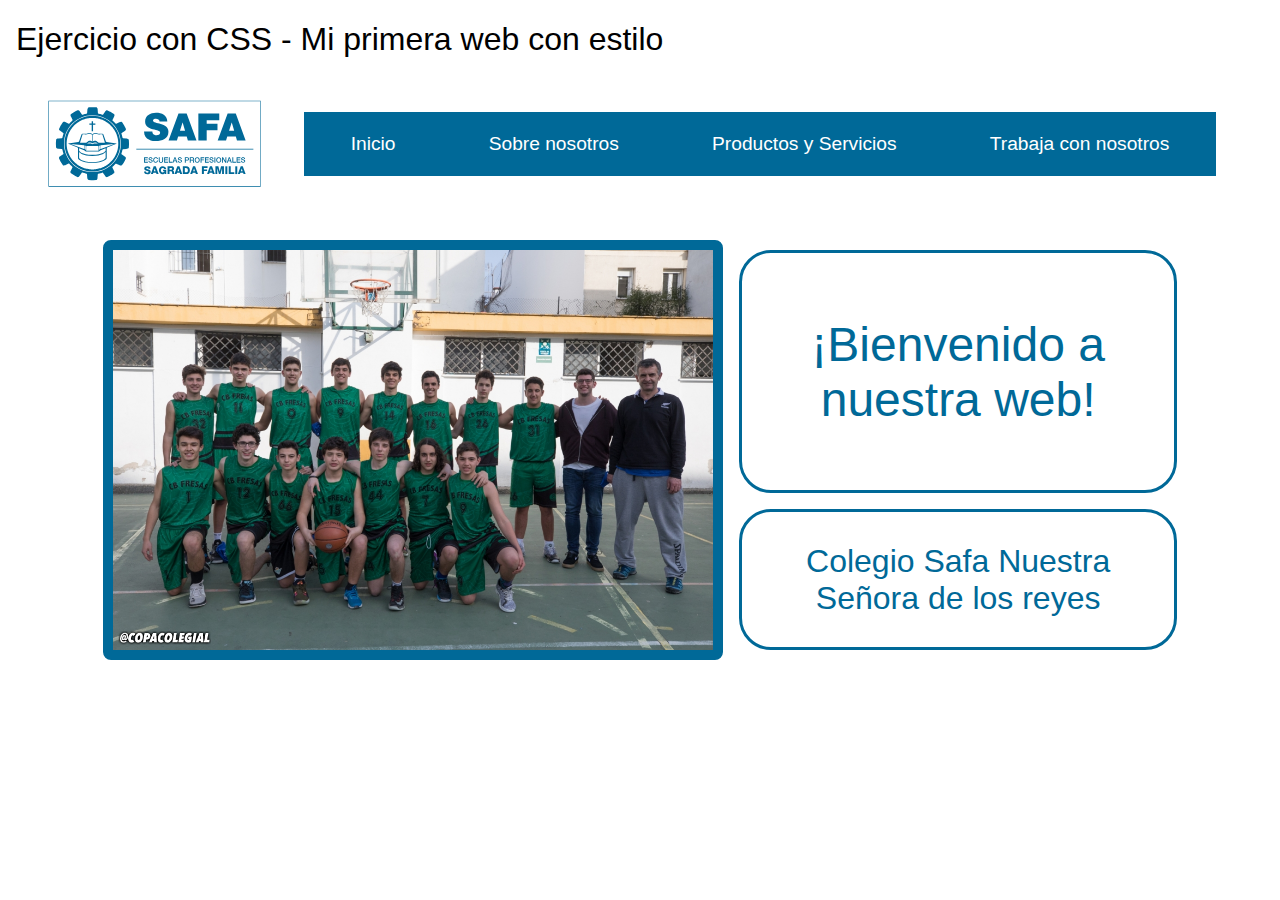
<file: Tarea Evaluable 1/index.html>
<!DOCTYPE html>
<html lang="es">
<head>
    <meta charset="UTF-8">
    <meta name="viewport" content="width=device-width, initial-scale=1.0">
    <title>Ejercicio con CSS</title>
    <link rel="stylesheet" href="estilo.css">
</head>
<body>
    <h1>Ejercicio con CSS - Mi primera web con estilo</h1>
    <nav>
        <div id="nav-container-logo">
            <img src="logo_safa.svg" alt="logo_safa">
        </div>
        <div id="nav-container">
            <div>Inicio</div>
            <div>Sobre nosotros</div>
            <div>Productos y Servicios</div>
            <div>Trabaja con nosotros</div>
        </div>
    </nav>
    <main>
        <div id="main-img-ampa">
            <img src="img.jpg" alt="ampa-safa">
        </div>
        <div class="main-columna-bienvenida">
            <div class="columna-bienvenida" id="bienvenido">
                <p>¡Bienvenido a nuestra web!</p>
            </div>
            <div class="columna-bienvenida" id="colegio">
                <p>Colegio Safa Nuestra Señora de los reyes</p>
            </div>
        </div>
    </main>
</body>
</html>
</file>
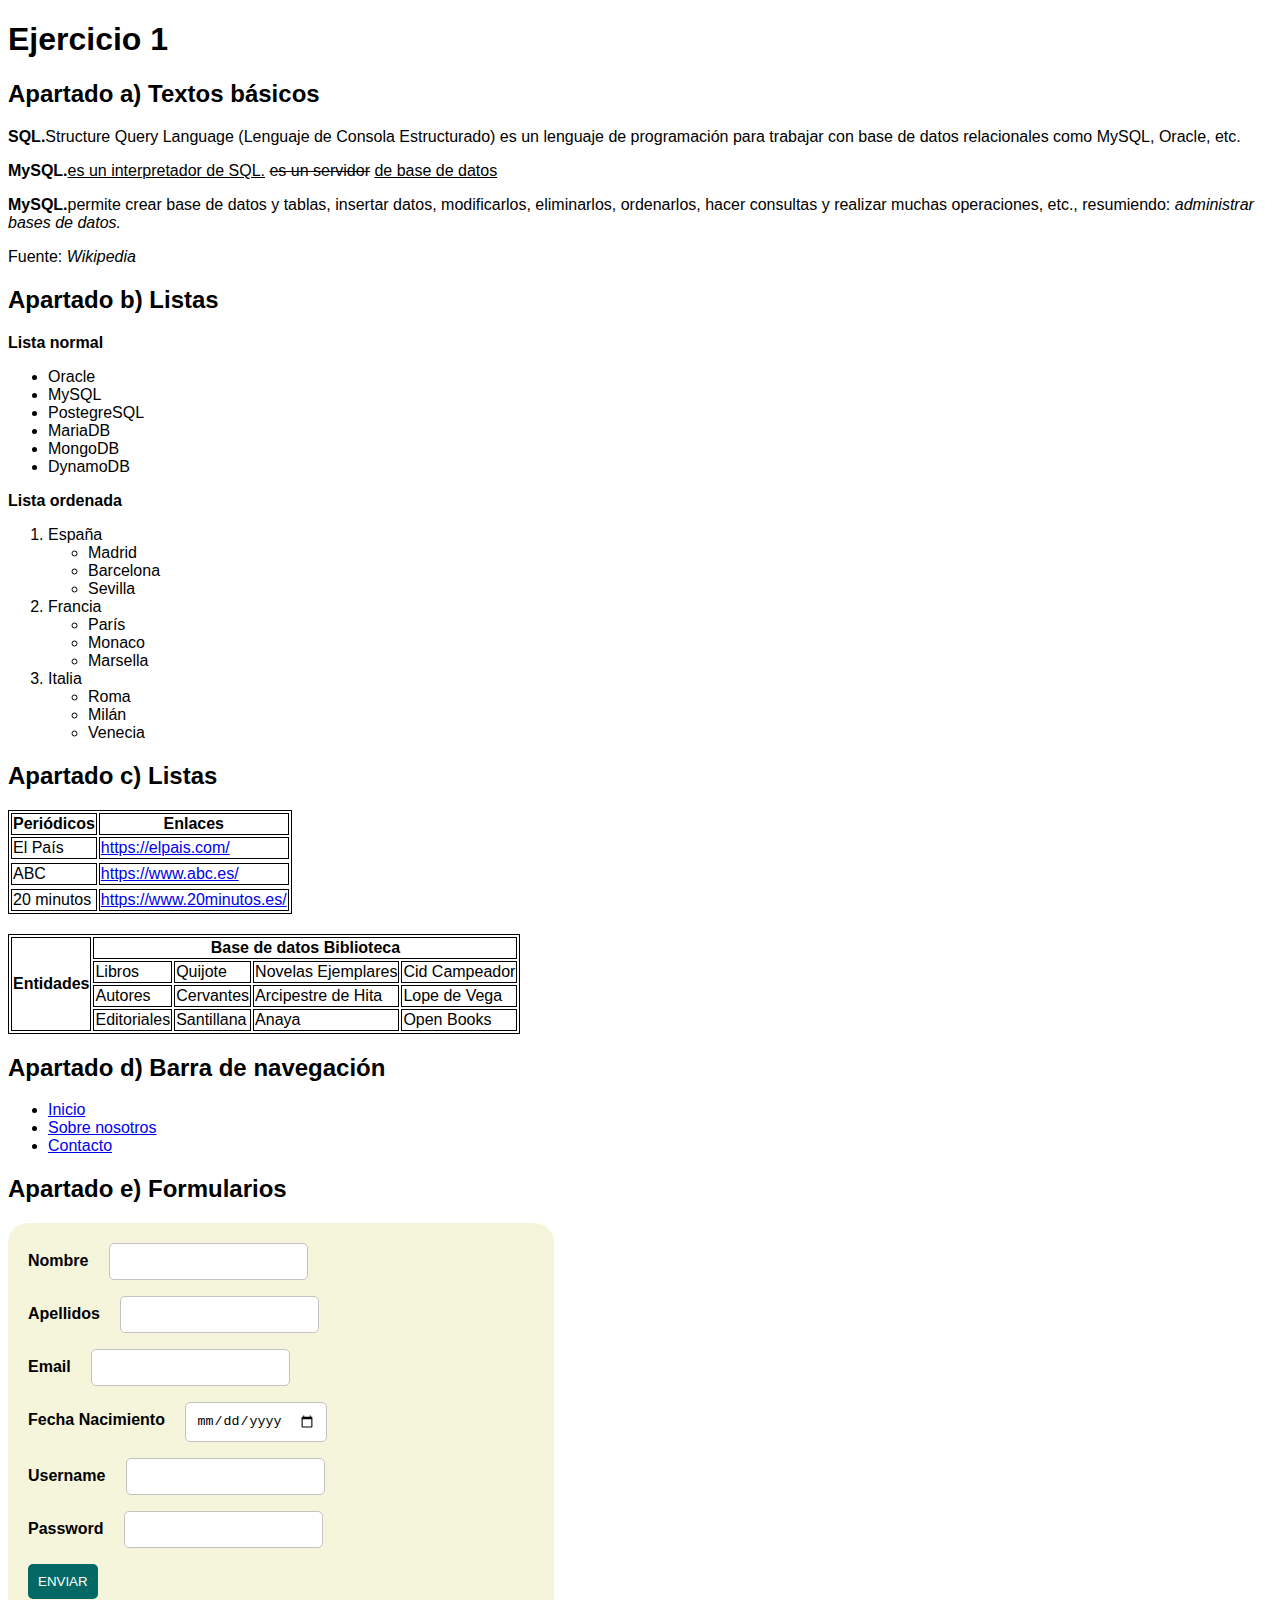
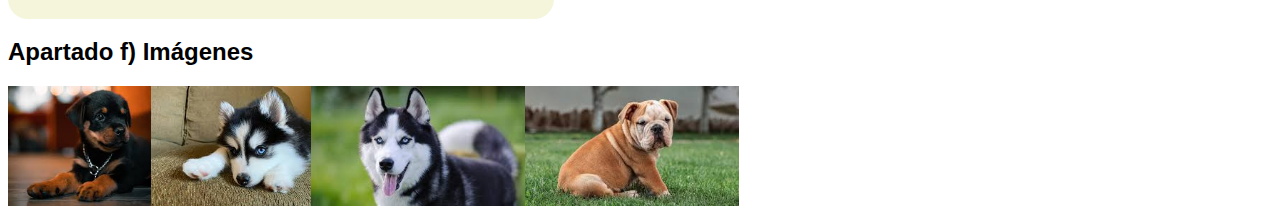
<file: UT2/Tarea 1/index.html>
<!DOCTYPE html>
<html lang="es">
<head>
    <meta charset="UTF-8">
    <meta name="viewport" content="width=device-width, initial-scale=1.0">
    <title>Ejercicio 1</title>
    <link rel="stylesheet" href="ejercicio1.css">
</head>
<body>
    <h1>Ejercicio 1</h1>

    <!-- APARTADO A -->

    <h2>Apartado a) Textos básicos</h2>
    <p><strong>SQL.</strong>Structure Query Language (Lenguaje de Consola Estructurado) es un lenguaje de programación para trabajar con base de datos relacionales como MySQL, Oracle, etc.</p>
    <p><strong>MySQL.</strong><u>es un interpretador de SQL.</u> <del>es un servidor</del> <u>de base de datos</u></p>
    <p><strong>MySQL.</strong>permite crear base de datos y tablas, insertar datos, modificarlos, eliminarlos, ordenarlos, hacer consultas y realizar muchas operaciones, etc., resumiendo: <i>administrar bases de datos.</i></p>
    <p>Fuente: <i>Wikipedia</i></p>
    

    <!-- APARTADO B -->

    <h2>Apartado b) Listas</h2>

    <p><strong>Lista normal</strong></p>
    <ul>
        <li>Oracle</li>
        <li>MySQL</li>
        <li>PostegreSQL</li>
        <li>MariaDB</li>
        <li>MongoDB</li>
        <li>DynamoDB</li>
    </ul>

    <p><strong>Lista ordenada</strong></p>
    <ol>
        <li>España
            <ul>
                <li>Madrid</li>
                <li>Barcelona</li>
                <li>Sevilla</li>
            </ul>
        </li>

        <li>Francia</li>
        <ul>
            <li>París</li>
            <li>Monaco</li>
            <li>Marsella</li>
        </ul>
        <li>Italia</li>
        <ul>
            <li>Roma</li>
            <li>Milán</li>
            <li>Venecia</li>
        </ul>
    </ol>

    
    <!-- APARTADO B -->

    <h2>Apartado c) Listas</h2>

    <table>
        <tr>
            <th>Periódicos</th>
            <th>Enlaces</th>
        </tr>
        <tr>
            <td>El País</td>
            <td><a target="_blank" href="https://elpais.com/">https://elpais.com/</a></td>
        </tr>
        <tr>

        </tr>
            <td>ABC</td>
            <td><a target="_blank" href="https://www.abc.es/">https://www.abc.es/</a></td>
        </tr>
        <tr>

        </tr>
            <td>20 minutos</td>
            <td><a target="_blank" href="https://www.20minutos.es/">https://www.20minutos.es/</a></td>
        </tr>
    </table>

    <table>
            <tr>
                <th rowspan="4">Entidades</th>
                <th colspan="4">Base de datos Biblioteca</th>
            </tr>
            <tr>
                <td>Libros</td>
                <td>Quijote</td>
                <td>Novelas Ejemplares</td>
                <td>Cid Campeador</td>
            </tr>
            <tr>
                <td>Autores</td>
                <td>Cervantes</td>
                <td>Arcipestre de Hita</td>
                <td>Lope de Vega</td>
            </tr>
            <tr>
                <td>Editoriales</td>
                <td>Santillana</td>
                <td>Anaya</td>
                <td>Open Books</td>
            </tr>
    </table>

    <h2>Apartado d) Barra de navegación</h2>
    <ul>
        <li><a href="inicio.html">Inicio</a></li>
        <li><a href="sobre.html">Sobre nosotros</a></li>
        <li><a href="contacto.html">Contacto</a></li>
    </ul>

    <h2>Apartado e) Formularios</h2>

    <form action="">

        <div>
            <label for="fname">Nombre</label>
            <input type="text" id="fname" name="fname">
        </div>
        <div>
            <label for="fsurname">Apellidos</label>
            <input type="text" id="fsurname" name="fsurname">
        </div>
        
        <div>
            <label for="fmail">Email</label>
            <input type="email" id="fmail" name="fmail">
        </div>
        <div>
            <label for="fbirthday">Fecha Nacimiento</label>
            <input type="date" id="fbirthday" name="fbirthday">
        </div>        
        <div>
            <label for="fusername">Username</label>
            <input type="text" id="fusername" name="fusername">
        </div>
        <div>
            <label for="fpassword">Password</label>
            <input type="password" id="fpassword" name="fpassword">
        </div>  
        <div>
            <button>ENVIAR</button>
        </div>
    </form>

    <h2>Apartado f) Imágenes</h2>
    <div id="container-dogs">
        <img src="img1.jpg" alt="Ups... No se pudo cargar la imagen">
        <img src="img2.jpg" alt="Ups... No se pudo cargar la imagen">
        <img src="img3.jpg" alt="Ups... No se pudo cargar la imagen">
        <img src="img4.jpg" alt="Ups... No se pudo cargar la imagen">
    </div>
</body>
</html>
</file>
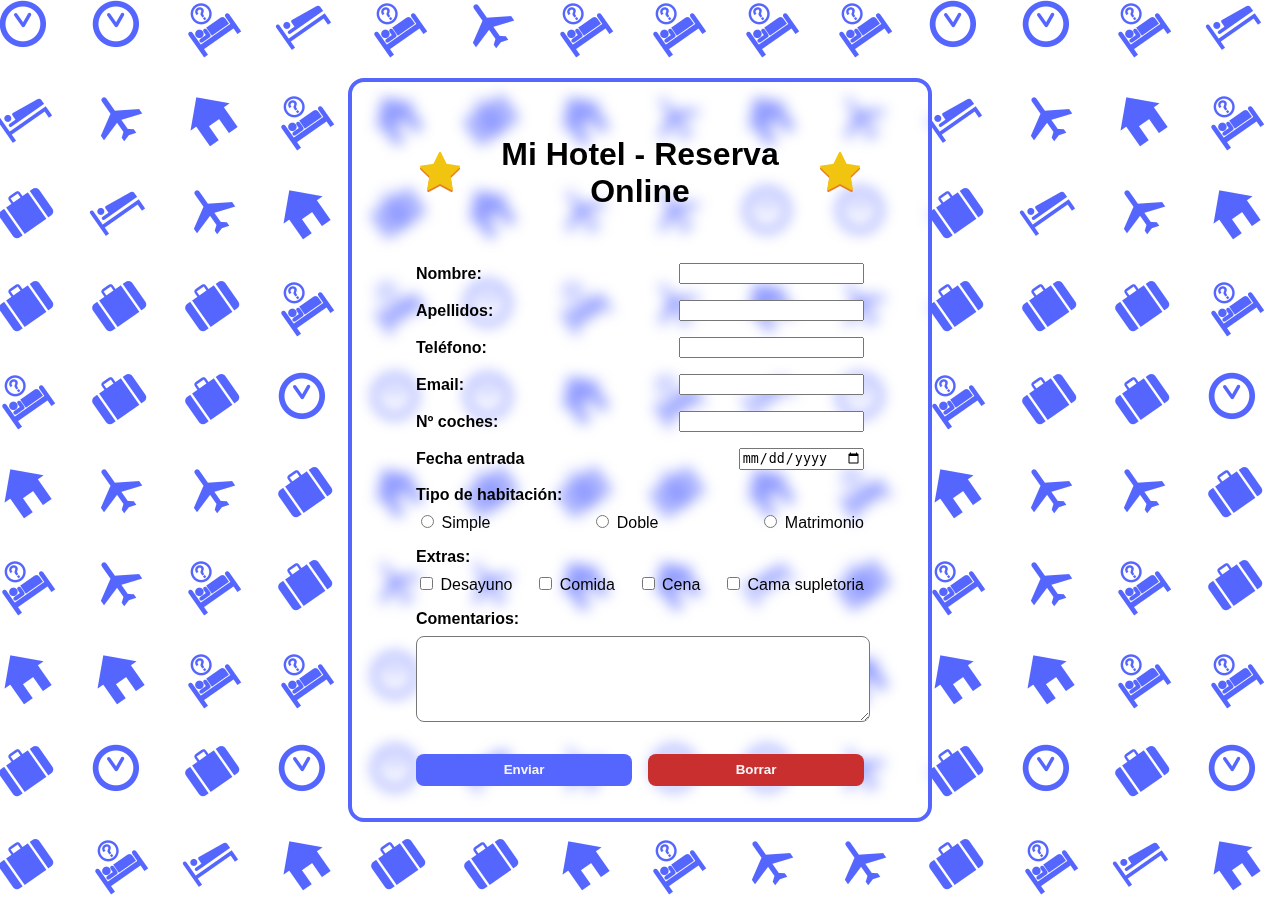
<file: UT2/Tarea Entregable 2/index.html>
<!DOCTYPE html>
<html lang="es">
<head>
    <meta charset="UTF-8">
    <meta name="viewport" content="width=device-width, initial-scale=1.0">
    <title>Reserva Online</title>
    <link rel="stylesheet" href="hotel.css">
    <link rel="shortcut icon" href="star.png" type="image/x-icon">
</head>
<body>
    <div id="father">
        <form action="" method="post">        
            <div id="title">
                <img src="star.png" alt="star">
                <h1> Mi Hotel - Reserva Online </h1>
                <img src="star.png" alt="star">
            </div>
            <div class="container-questions">
                <div class="questions">
                    <label for="name">Nombre:</label>
                    <input type="text">
                </div>
                <div class="questions">
                    <label for="surname">Apellidos:</label>
                    <input type="text">
                </div>
                <div class="questions">
                    <label for="phone">Teléfono:</label>
                    <input type="tel">
                </div>
                <div class="questions">
                    <label for="email">Email:</label>
                    <input type="email">
                </div>
                <div class="questions">
                    <label for="cars">Nº coches:</label>
                    <input type="text">
                </div>
                <div class="questions">
                    <label for="d_entrance">Fecha entrada</label>
                    <input type="date">
                </div>
                <div>
                    <label for="">Tipo de habitación:</label>
                    <div class="question-radio">
                        <div>
                            <input type="radio" name="habitacion" id="simple">
                            <label class="no-bold" for="">Simple</label>
                        </div>
                        <div>
                            <input type="radio" name="habitacion" id="doble">
                            <label class="no-bold" for="">Doble</label>
                        </div>
                        <div>
                            <input type="radio" name="habitacion" id="matrimonio">
                            <label class="no-bold" for="">Matrimonio</label>
                        </div>
                    </div>
                </div>
                <div>
                    <label for="">Extras:</label>
                    <div class="question-radio">
                        <div>
                            <input type="checkbox" name="desayuno" id="desayuno">
                            <label class="no-bold" for="">Desayuno</label>
                        </div>
                        <div>
                            <input type="checkbox" name="comida" id="comida">
                            <label class="no-bold" for="">Comida</label>
                        </div>
                        <div>
                            <input type="checkbox" name="cena" id="cena">
                            <label class="no-bold" for="">Cena</label>
                        </div>
                        <div>
                            <input type="checkbox" name="cama_supletoria" id="cama_supletoria">
                            <label class="no-bold" for="">Cama supletoria</label>
                        </div>
                    </div>
                </div>
                <div class="comentarios">
                    <label for="">Comentarios:</label>
                    <textarea name="" id=""></textarea>
                </div>
            </div>
            <div id="botones">
                <button class="boton" id="boton-enviar" type="submit">Enviar</button>
                <button class="boton" id="boton-borrar" type="reset">Borrar</button>
            </div>
        </form>
        
    </div>
</body>
</html>
</file>
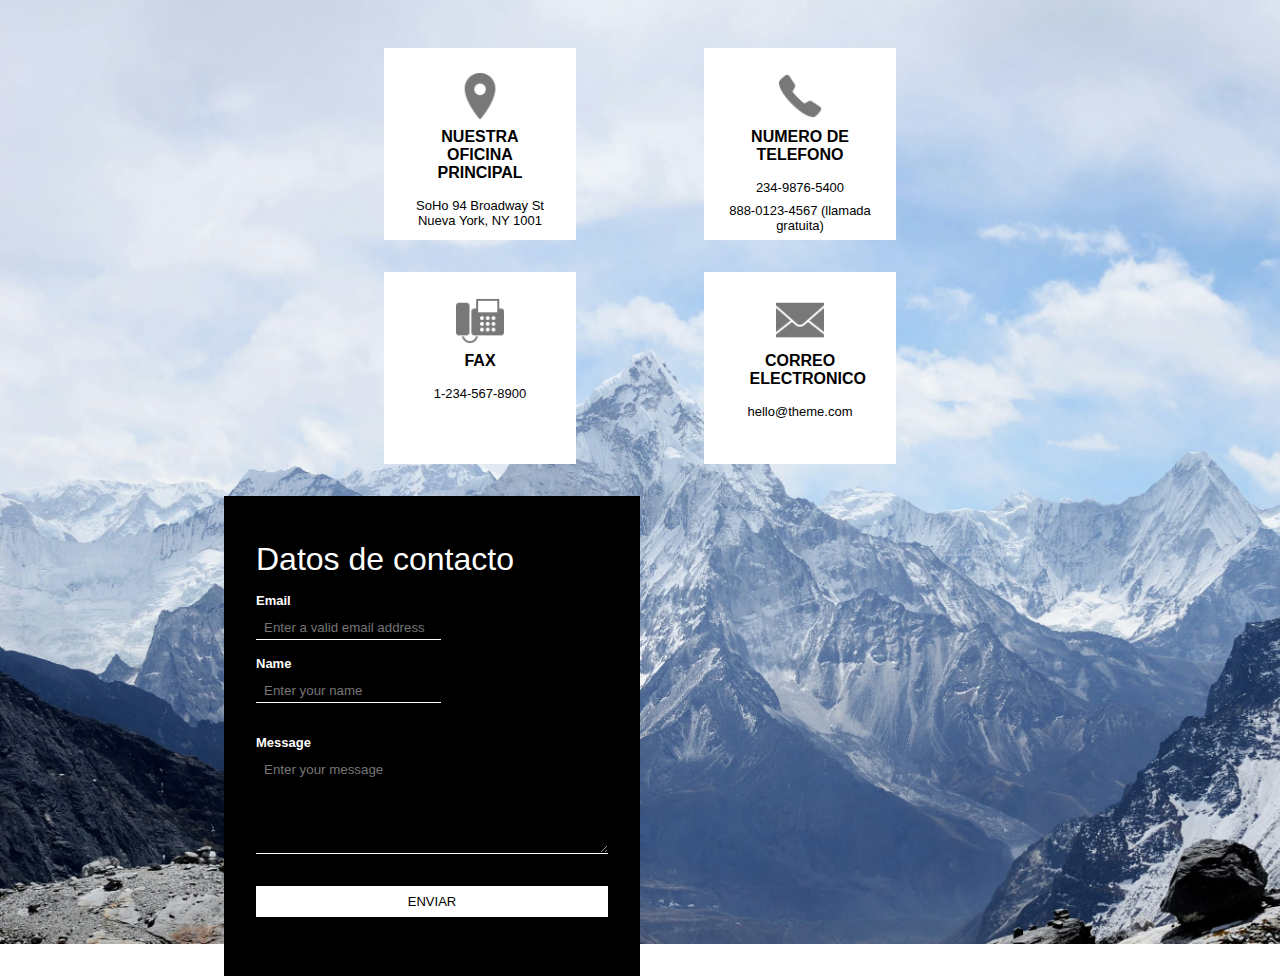
<file: UT3/Tarea Media Querie/index.html>
<!DOCTYPE html>
<html lang="es">
<head>
    <meta charset="UTF-8">
    <meta name="viewport" content="width=device-width, initial-scale=1.0">
    <title>Tarea Media Querie</title>
    <link rel="stylesheet" href="main.css">
    <link rel="stylesheet" href="responsive-movil.css">
    <link rel="stylesheet" href="responsive-tablet.css">
    <link rel="stylesheet" href="responsive-mini-tablet.css">
</head>
<body>
    <main class="flex-column">

        <div id="container-cajas-contacto" class="flex-row">
            <div class="cajas-contacto flex-column">
                <img src="images/ubicacion.png" alt="Imagen">
                <p class="cajas-contacto-title">NUESTRA OFICINA PRINCIPAL</p>
                <p class="cajas-contacto-description">SoHo 94 Broadway St Nueva York, NY 1001</p>
            </div>
            <div class="cajas-contacto flex-column">
                <img src="images/telefono.png" alt="Imagen">
                <p class="cajas-contacto-title">NUMERO DE TELEFONO</p>
                <p class="cajas-contacto-description">234-9876-5400</p>
                <p class="cajas-contacto-description">888-0123-4567 (llamada gratuita)</p>
            </div>
            <div class="cajas-contacto flex-column">
                <img src="images/fax.png" alt="Imagen">
                <p class="cajas-contacto-title">FAX</p>
                <p class="cajas-contacto-description">1-234-567-8900</p>
            </div>
            <div class="cajas-contacto flex-column">
                <img src="images/mail.png" alt="Imagen">
                <p class="cajas-contacto-title">CORREO ELECTRONICO</p>
                <p class="cajas-contacto-description">hello@theme.com</p>
            </div>
        </div>
        <div id="container-cajas-form-ubi" class="flex-row">
            <div id="caja-form" class="flex-column">
                <p id="formulario-title">Datos de contacto</p>
                <form class="flex-column" action="">
                    <div id="div-email-nombre">
                        <div class="flex-row">
                            <div id="form-div-email" class="flex-column form-label">
                                <label class="label-bold" for="correo">Email</label>
                                <input class="form-rellenar" type="text" placeholder="Enter a valid email address">
                            </div>
                            <div id="form-div-nombre" class="flex-column form-label">
                                <label class="label-bold" for="nombre">Name</label>
                                <input class="form-rellenar" type="text" placeholder="Enter your name">
                            </div>
                        </div>
                    </div>
                    <div class="flex-column form-label" id="div-mensaje">
                        <label class="label-bold" for="">Message</label>
                        <textarea class="form-rellenar" name="mensaje" placeholder="Enter your message"></textarea>
                    </div>
                    <button type="submit">ENVIAR</button>
                </form>
            </div>
            <div id="caja-ubi">
                <iframe id="mapa" src="https://www.google.com/maps/embed?pb=!1m18!1m12!1m3!1d3169.7528923343957!2d-5.997570924228828!3d37.395675733907225!2m3!1f0!2f0!3f0!3m2!1i1024!2i768!4f13.1!3m3!1m2!1s0xd126c0f47aac0dd%3A0x7820a55184f2c31a!2sSAFA.%20Fundaci%C3%B3n%20Escuelas%20Profesionales%20de%20la%20Sagrada%20Familia!5e0!3m2!1ses!2ses!4v1729100114475!5m2!1ses!2ses" style="border:0;" allowfullscreen="" loading="lazy" referrerpolicy="no-referrer-when-downgrade"></iframe>
            </div>
        </div>

    </main>
</body>
</html>
</file>
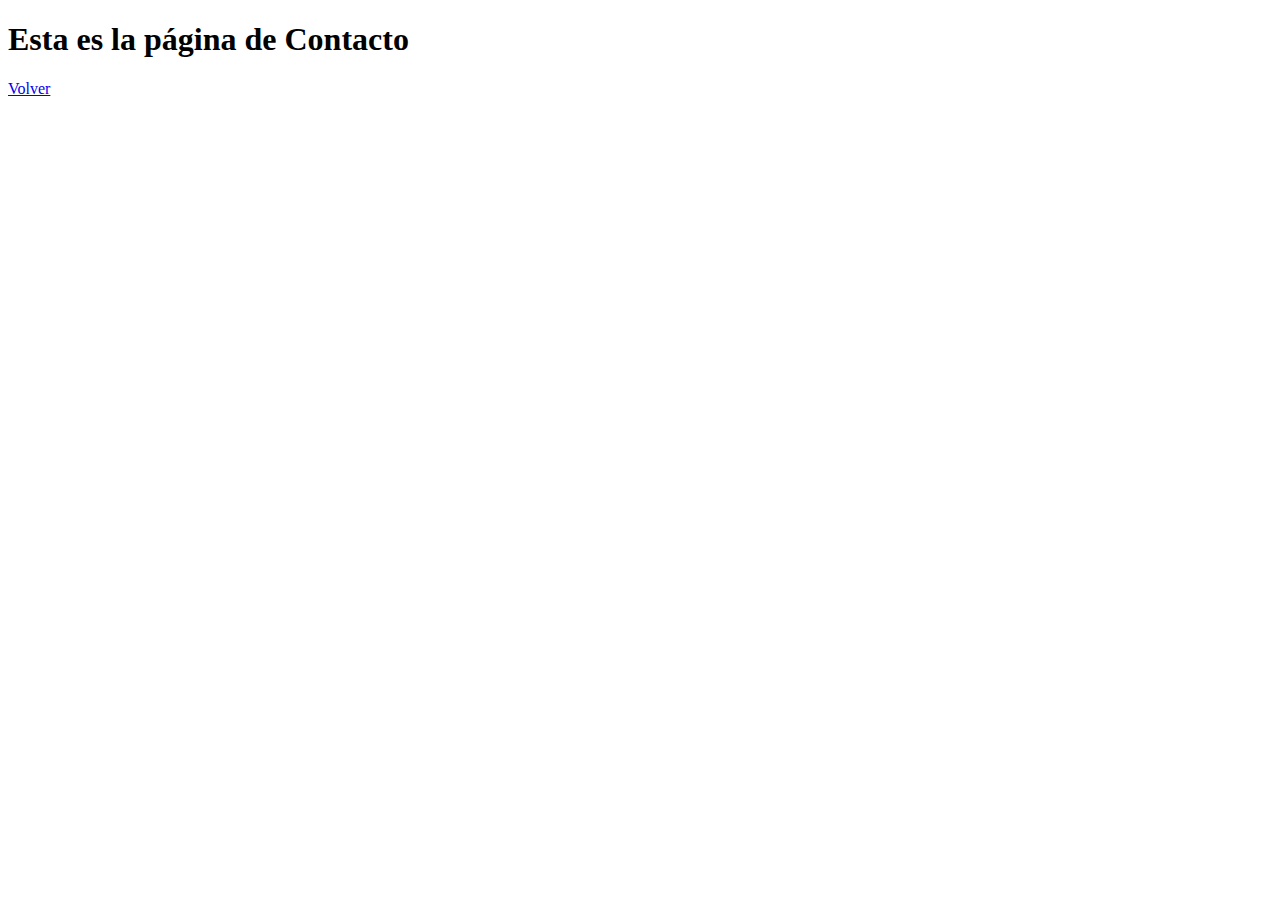
<file: UT2/Tarea 1/contacto.html>
<!DOCTYPE html>
<html lang="es">
<head>
    <meta charset="UTF-8">
    <meta name="viewport" content="width=device-width, initial-scale=1.0">
    <title>Contacto</title>
</head>
<body>
    <h1>Esta es la página de Contacto</h1>
    <p><a href="ejercicio1.html">Volver</a></p>
</body>
</html>
</file>
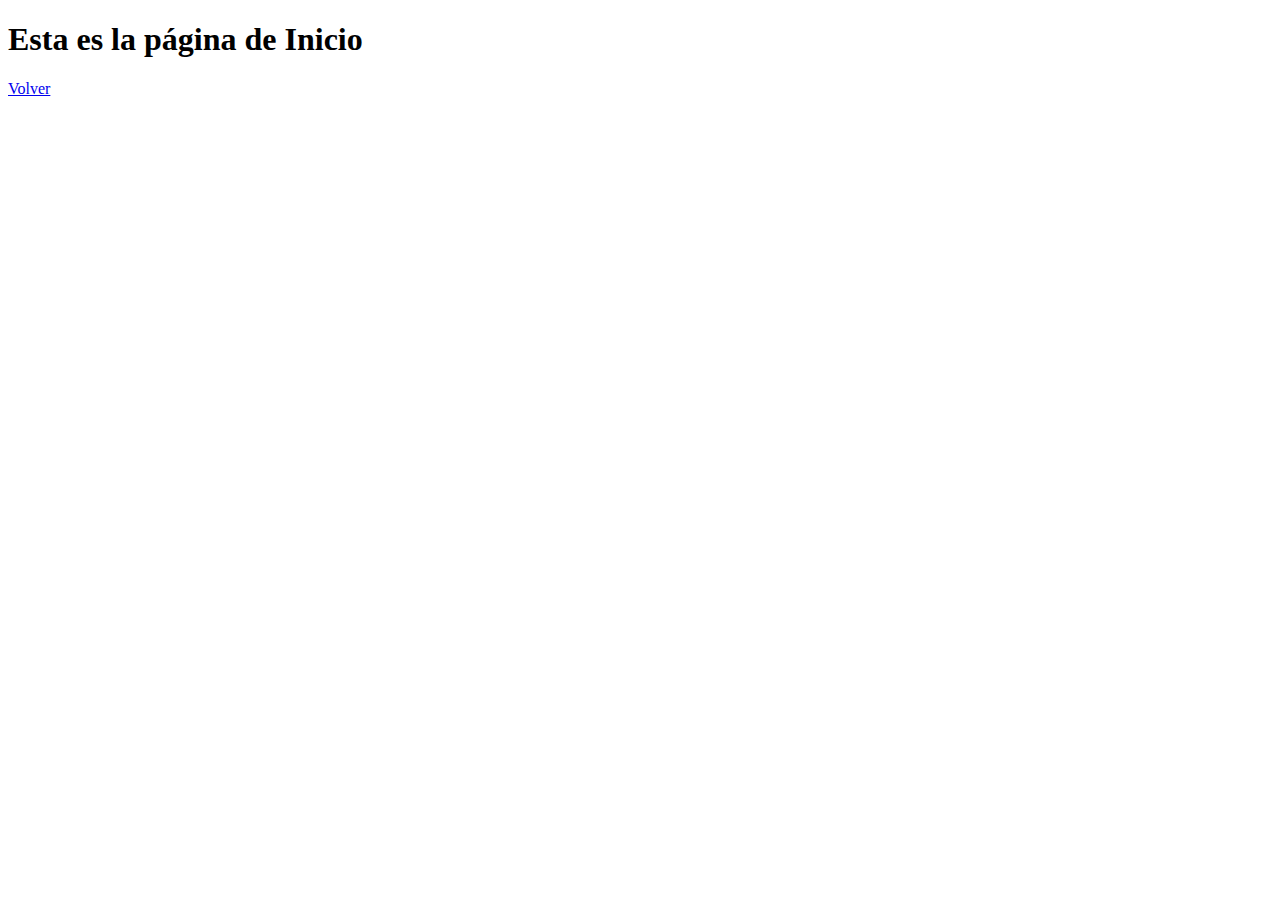
<file: UT2/Tarea 1/inicio.html>
<!DOCTYPE html>
<html lang="en">
<head>
    <meta charset="UTF-8">
    <meta name="viewport" content="width=device-width, initial-scale=1.0">
    <title>Inicio</title>
</head>
<body>
    <h1>Esta es la página de Inicio</h1>
    <p><a href="ejercicio1.html">Volver</a></p>
</body>
</html>
</file>
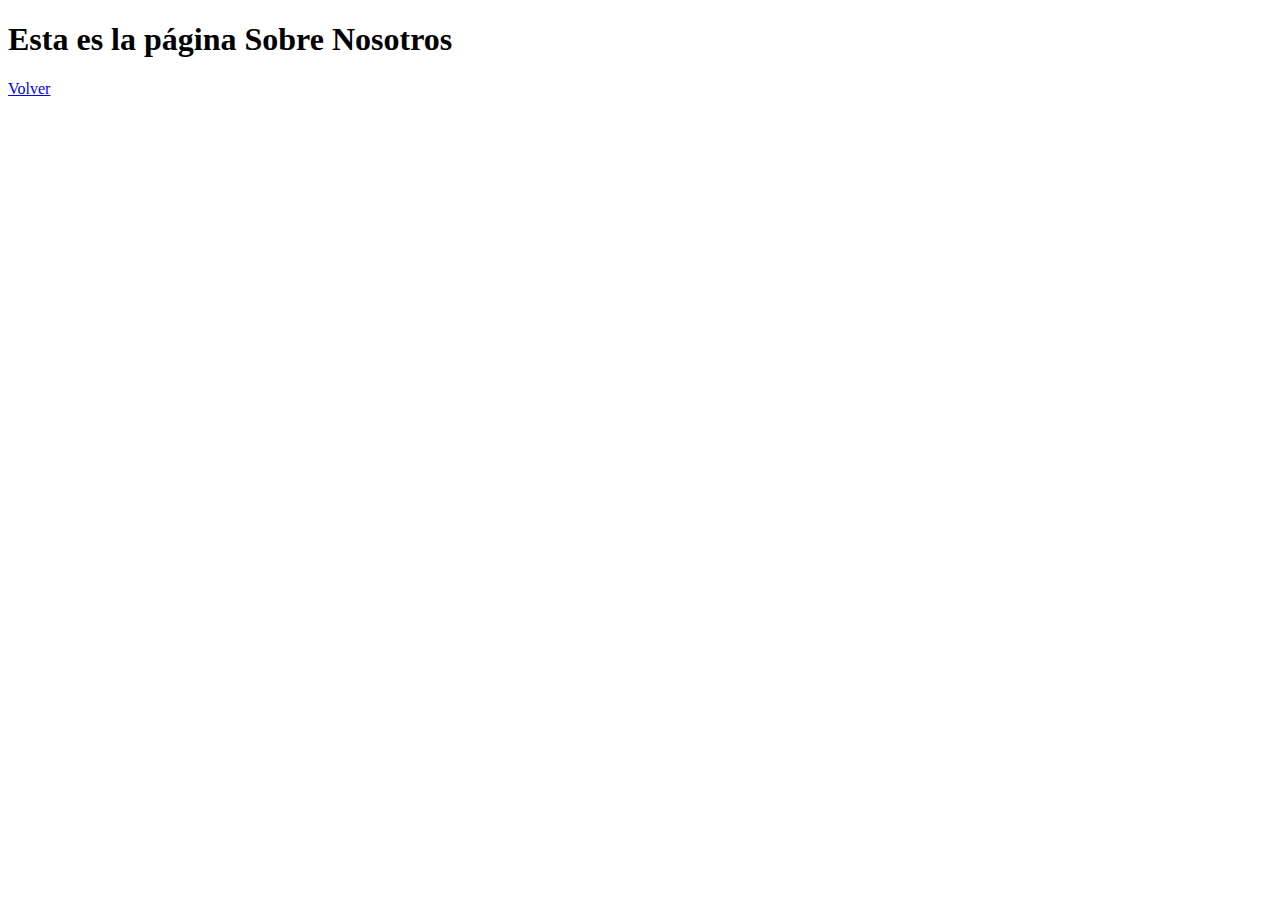
<file: UT2/Tarea 1/sobre.html>
<!DOCTYPE html>
<html lang="en">
<head>
    <meta charset="UTF-8">
    <meta name="viewport" content="width=device-width, initial-scale=1.0">
    <title>Sobre nosotros</title>
</head>
<body>
    <h1>Esta es la página Sobre Nosotros</h1>
    <p><a href="ejercicio1.html">Volver</a></p>
</body>
</html>
</file>
<file: Tarea Evaluable 1/estilo.css>
body{
    margin: 0;
    padding: 0;
    font-family: Arial, Helvetica, sans-serif;
}

p{
    margin: 0;
    padding: 0;
}

h1{
    font-weight: 100;
    margin-left: 1rem;
}

/*ESTILO NAV*/

nav{
    box-sizing: border-box;

    display: flex;
    flex-direction: row;
    align-items: center;
    justify-content: center;

    width: 95vw;
    height: 8rem;
}

/*ESTILO NAV LOGO*/

#nav-container-logo{
    width: 25%;
    max-width: 25%;
    height: auto;
    display: flex;
    align-items: center;
    justify-content: center;
    overflow: hidden;
}

#nav-container-logo>img{
    height: auto;
}

/*ESTILO NAV BARRA*/

#nav-container{
    display: flex;
    flex-direction: row;
    align-items: center;
    justify-content: space-around;
    background-color: #006998;
    height: 4rem;
    width: 75%;
    color: white;
    font-size: larger;
}

/*ESTILO MAIN*/

main{
    width: 100vw;
    height: auto;

    display: flex;
    flex-direction: row;
    align-items: center;
    justify-content: center;
    box-sizing: border-box;
    overflow: hidden;

    gap: 1rem;
    padding: 2rem;
}

/*ESTILO DEL MAIN COLUNA IZQUIERDA*/

#main-img-ampa{
    border: 10px solid #006998;
    border-radius: 0.5rem;
    width: fit-content;
    height: 25rem;
}

#main-img-ampa>img{
    width: auto;
    height: 25rem;
}

/*ESTILO DEL MAIN COLUNA DERECHA*/

.main-columna-bienvenida{
    display: flex;
    flex-direction: column;
    align-items: flex-start;
    justify-content: center;
    gap: 1rem;
    height: 25rem;
}

.columna-bienvenida{
    color: #006998;
    padding: 1rem;
    border: 3px solid #006998;
    border-radius: 2rem;
    max-width: 25rem;
}

/*ESTILO DEL MAIN COLUNA DERECHA 1er DIV*/

#bienvenido{
    flex: 2;
    width: 100%;
    display: flex;
    align-items: center;
    justify-content: center;
    text-align: center;
    font-size: 3rem;
}

/*ESTILO DEL MAIN COLUNA DERECHA 2do DIV*/

#colegio{
    font-size: xx-large;
    width: 100%;
    flex: 1;
    display: flex;
    align-items: center;
    justify-content: center;
    text-align: center;
}
</file>
<file: UT2/Tarea 1/ejercicio1.css>
body{
    font-family: Arial, Helvetica, sans-serif;
}

table{
    border: 1px solid black;
    margin: 20px 0 20px 0;
}
td,th,tr{
    border: 1px solid black;
}

form{
    display: flex;
    flex-direction: column;
    align-items: baseline;
    gap: 1rem;
    background-color: beige;
    width: 40%;
    border-radius: 20px;
    padding: 20px;    
}

button{
    background-color: rgb(4, 105, 100);
    color: white;
    border: 0;
    border-radius: 5px;
    padding: 10px;
}

button:hover{
    background-color: rgb(9, 153, 146);
}

label{
    font-weight: bold;
}

input{
    margin-left: 1rem;
    border: 1px solid rgb(195, 195, 195);
    border-radius: 5px;
    padding: 10px;
}

#container-dogs{
    overflow: hidden;
    display: flex;
    flex-direction: row;
    align-items: center;
    justify-content: baseline;
    max-width: 100vw;
    max-height: 120px;
}

#container-dogs>img{
    width: auto;
    height: 120px;
}
</file>
<file: UT2/Tarea Entregable 2/hotel.css>
body{
    margin: 0;
    padding: 0;
    font-family: Arial, Helvetica, sans-serif;
}

#father{
    width: 100%;
    height: 100vh;
    display: flex;
    flex-direction: row;
    align-items: center;
    justify-content: center;

    background-image: url("background.png");
    background-repeat: repeat;
    animation: Mybackground 35s linear infinite;
}

@keyframes Mybackground {
    0% {
		background-position: 0 0;
	}

	100% {
		background-position: -100% -100%;
	}
}

form{
    width: 35%;
    border: 4px solid #5566ff;
    border-radius: 1rem;
    padding: 2rem 4rem 2rem 4rem;
    background-color: rgba(255, 255, 255, 0.363);
    backdrop-filter: blur(7px);
}

#title{
    display: flex;
    flex-direction: row;
    align-items: center;
    justify-content: center;
    margin-bottom: 2rem;
}

h1{
    text-align: center;
}

label{
    font-weight: bold;
}

.container-questions{
    display: flex;
    flex-direction: column;
    gap: 1rem;
}

.questions{
    display: flex;
    flex-direction: row;
    align-items: center;
    justify-content: space-between;
}

.no-bold{
    font-weight: normal !important;
}

.question-radio{
    margin-top: 0.5rem;
    display: flex;
    flex-direction: row;
    align-items: center;
    justify-content: space-between;
}

.comentarios{
    display: flex;
    flex-direction: column;
    align-items: flex-start;
    justify-content: center;
    gap: 0.5rem;
}

.comentarios>textarea{
    width: 100%;
    height: 5rem;
    border-radius: 0.5rem;
}

#botones{
    margin-top: 2rem;

    display: flex;
    flex-direction: row;
    align-items: center;
    justify-content: space-between;
    gap: 1rem;
}

.boton{
    width: 50%;
    color: whitesmoke;
    font-weight: bold;
    border: none;
    border-radius: 0.5rem;
    height: 2rem;
}

#boton-enviar{
    background-color: #5566ff;
}

#boton-borrar{
    background-color: rgb(202, 47, 47);
}
</file>
<file: UT3/Tarea Media Querie/main.css>
*{
    margin: 0;
    padding: 0;
    font-family: Arial, Helvetica, sans-serif;
    box-sizing: border-box;
}

.flex-column{
    display: flex;
    flex-direction: column;
}

.flex-row{
    display: flex;
    flex-direction: row;
    flex-wrap: wrap;
}

body{
    background-image: url('bg.jpg');
    background-size: cover;
    background-repeat: no-repeat;
}

main{
    align-items: center;
    justify-content: center;
    gap: 2rem;

    width: 100%;
    margin: 3rem 0 3rem 0;
}

#container-cajas-contacto{
    justify-content: space-between;
    gap: 2rem;
    width: 65%;
}

.cajas-contacto{
    align-items: center;
    justify-content: flex-start;
    gap: 0.5rem;

    width: 12rem;
    height: 12rem;

    background-color: white;
    padding: 1.5rem;
}

.cajas-contacto>img{
    width: 3rem;
}

.cajas-contacto-title{
    text-align: center;
    font-weight: bold;

    max-width: 70%;
    margin-bottom: 0.5rem;
}

.cajas-contacto-description{
    text-align: center;
    font-size: small;
}


#container-cajas-form-ubi{
    justify-content: center;
    align-items: center;
    width: 65%;
    height: 25rem;
}

#container-cajas-form-ubi>div{
    width: 50%;
    height: 25rem;
}

/* FORMULARIO */

#caja-form{
    justify-content: center;
    align-items: flex-start;
    background-color: black;
    color: white;
    padding: 2rem;
}

form{
    justify-content: center;
    align-items: center;

    width: 100%;
    height: 85%;
    gap: 2rem;
}

#formulario-title{
    width: 100%;
    font-size: xx-large;
    text-align: left;
}

#div-email-nombre{
    width: 100%;
}

#div-email-nombre>div{
    gap: 1rem;
}

.form-label{
    gap: 0.5rem;
}

.label-bold{
    font-weight: bold;
}

.form-label>label{
    font-size: small;
}

.form-rellenar{
    border: none;
    padding: 0.25rem 0 0.25rem 0.5rem;
    background-color: transparent;
    border-bottom: 1px solid white;
    outline: none;
    color: white;
}

#div-mensaje{
    width: 100%;
}

textarea{
    height: 6rem;
}

form>button{
    border: none;
    width: 100%;
    padding: 0.5rem;

    background-color: white;
    color: black;

    font-size: small;
}

/* MAPA */

#mapa{
    width: 100%;
    height: 25rem;
}
</file>
<file: UT3/Tarea Media Querie/responsive-movil.css>
@media (min-width: 0px) and (max-width: 400px) {
    main{
        width: 100%;
        gap: 2rem;
        margin-bottom: 2rem;
    }

    #container-cajas-contacto{
        width: 65%;
        flex-direction: column;
        align-items: center;
        justify-content: center;
    }

    .cajas-contacto{
        width: 100%;
        padding: 2rem 0.5rem 2rem 0.5rem;
    }

    .cajas-contacto-description{
        font-size: x-small;
    }

    #container-cajas-form-ubi{
        width: 80%;
        height: auto;
        flex-direction: column;
    }

    #caja-form{
        padding: 0;
    }

    #container-cajas-form-ubi>div{
        width: 100%;
        height: auto;
    }

    form{
        padding-left: 0.5rem;
    }

    #formulario-title{
        font-size: large;
    }

    #div-email-nombre>div{
        flex-direction: column;
    }
}
</file>
<file: UT3/Tarea Media Querie/responsive-tablet.css>
@media (min-width: 1000px) and (max-width: 1330px) {

    #container-cajas-contacto{
        width: 40%;
    }

    #container-cajas-form-ubi>div{
        height: 30rem;
    }

    #mapa{
        height: 30rem;
    }

}
</file>
<file: UT3/Tarea Media Querie/responsive-mini-tablet.css>
/*@media (min-width: 500px) and (max-width: 640px) {

    main{
        width: 100%;
        gap: 2rem;
    }

    #container-cajas-contacto{
        width: 40%;
    }

    #container-cajas-form-ubi>div{
        height: 30rem;
    }

    #mapa{
        height: 30rem;
    }

    .cajas-contacto{
        width: 100%;
        padding: 2rem 0.5rem 2rem 0.5rem;
    }

    .cajas-contacto-description{
        font-size: x-small;
    }

    #container-cajas-form-ubi{
        width: 100%;
        height: auto;
        flex-direction: column;
    }

    #caja-form{
        padding: 2rem 0.25rem 2rem 0;
    }

    #container-cajas-form-ubi>div{
        width: 100%;
        height: auto;
    }

    form{
        padding-left: 0.5rem;
    }

    #formulario-title{
        font-size: large;
    }

    #div-email-nombre>div{
        flex-direction: column;
    }

    #container-cajas-form-ubi{
        flex-direction: column;
        flex-wrap: nowrap;
    }

    
}
</file>
